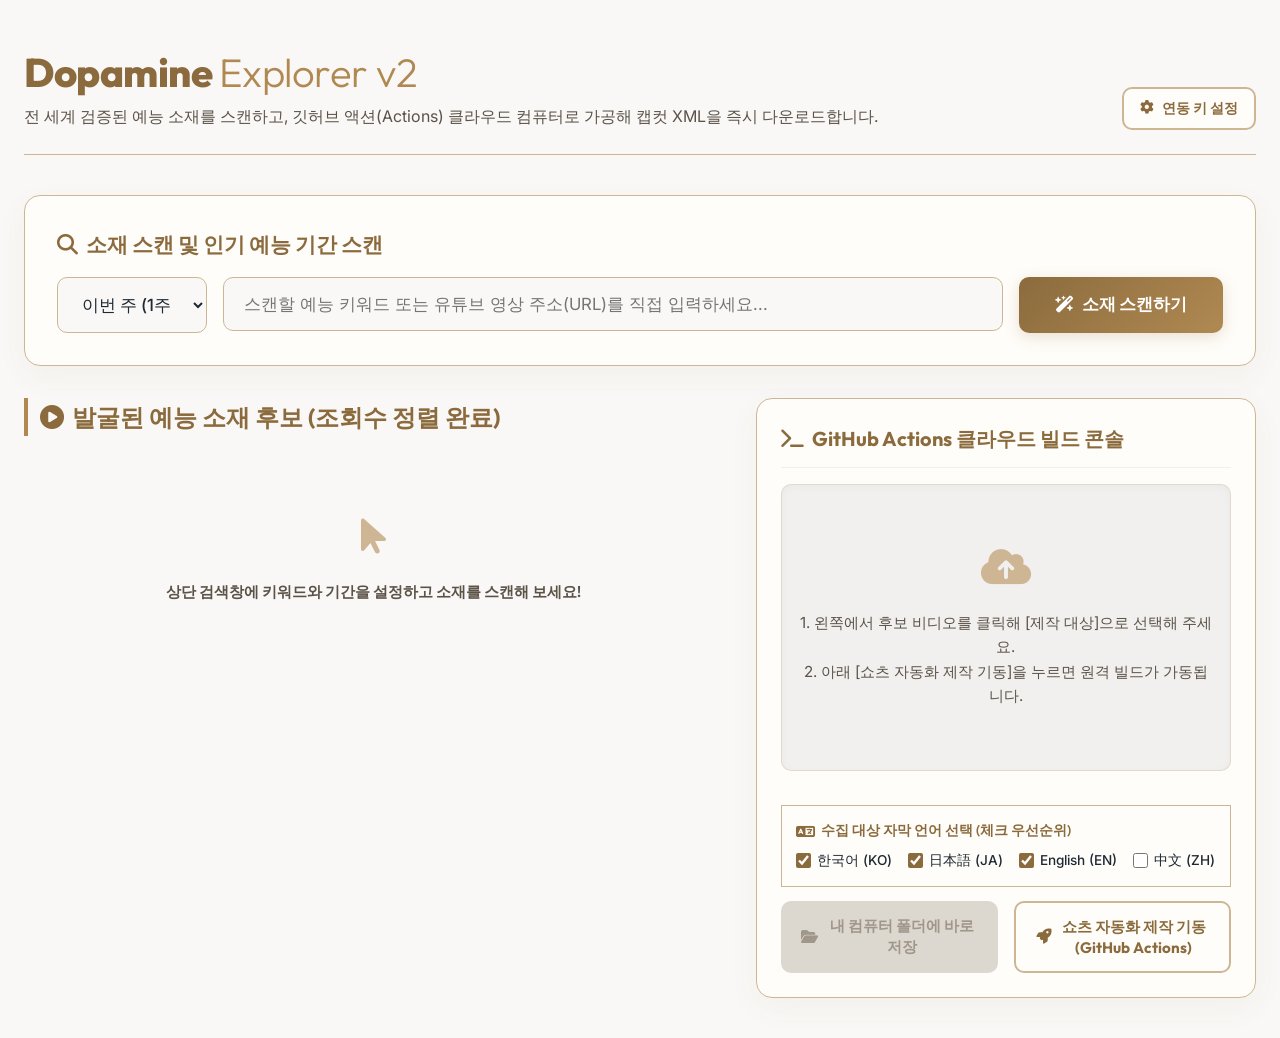
<file: index.html>
<!DOCTYPE html>
<html lang="ko">
<head>
  <meta charset="UTF-8">
  <meta name="viewport" content="width=device-width, initial-scale=1.0">
  <title>Dopamine Explorer v2 - Premium Shorts Studio</title>
  <meta name="description" content="전 세계 인기 예능 소재 발굴부터 1일 리텐션 GitHub Actions 클라우드 컷팅, FCP XML 빌드까지 지원하는 무설치 원스톱 쇼츠 스튜디오">
  <link rel="stylesheet" href="style.css">
  <!-- FontAwesome Icon Library -->
  <link rel="stylesheet" href="https://cdnjs.cloudflare.com/ajax/libs/font-awesome/6.4.0/css/all.min.css">
</head>
<body>

  <div class="dashboard-container">
    <!-- 프리미엄 헤더 -->
    <header>
      <div>
        <h1>Dopamine <span>Explorer v2</span></h1>
        <p>전 세계 검증된 예능 소재를 스캔하고, 깃허브 액션(Actions) 클라우드 컴퓨터로 가공해 캡컷 XML을 즉시 다운로드합니다.</p>
      </div>
      <div style="display: flex; gap: 12px; align-items: center;">
        <button id="btn-settings" class="btn-control btn-download-zip" style="padding: 10px 16px; font-size: 0.85rem; width: auto; border-radius: var(--border-radius-md);">
          <i class="fa-solid fa-gear"></i> 연동 키 설정
        </button>
      </div>
    </header>

    <!-- 대화형 검색 및 기간 필터 콘솔 -->
    <section class="search-console-card">
      <div class="search-title">
        <i class="fa-solid fa-magnifying-glass"></i>
        <span>소재 스캔 및 인기 예능 기간 스캔</span>
      </div>
      <div class="search-input-group">
        <!-- 기간 선택 드롭다운 -->
        <select id="search-period" class="search-input" style="flex-grow: 0; width: 150px; cursor: pointer; font-weight: 500;">
          <option value="this_week" selected>이번 주 (1주)</option>
          <option value="today">오늘 (1일)</option>
          <option value="this_month">이번 달 (30일)</option>
          <option value="this_year">올해 (1년)</option>
        </select>
        
        <div class="search-input-wrapper">
          <input type="text" id="search-input" class="search-input" placeholder="스캔할 예능 키워드 또는 유튜브 영상 주소(URL)를 직접 입력하세요...">
        </div>
        <button id="search-btn" class="btn-primary">
          <i class="fa-solid fa-wand-magic-sparkles"></i> 소재 스캔하기
        </button>
      </div>
      <!-- 최근 검색어 배지 렌더링 컨테이너 -->
      <div id="recent-searches-container" class="recent-searches"></div>
    </section>

    <!-- 양방향 패널 레이아웃 -->
    <main class="main-workspace">
      
      <!-- 좌측: 비디오 그리드 목록 -->
      <section class="video-grid-section">
        <div class="section-headline">
          <i class="fa-solid fa-circle-play"></i> 발굴된 예능 소재 후보 (조회수 정렬 완료)
        </div>
        
        <div id="video-grid-container" class="video-grid">
          <!-- 스크립트로 동적 로딩될 비디오 카드 자리 -->
          <div class="terminal-placeholder" style="grid-column: span 2; padding: 60px 0;">
            <i class="fa-solid fa-arrow-pointer" style="font-size: 2.5rem; color: var(--color-border); margin-bottom: 12px;"></i>
            <p style="font-family: var(--font-title); font-weight: 600; color: var(--color-sub);">상단 검색창에 키워드와 기간을 설정하고 소재를 스캔해 보세요!</p>
          </div>
        </div>
      </section>

      <!-- 우측: 실시간 엔진 터미널 콘솔 -->
      <section class="engine-console-section">
        <div class="terminal-title">
          <i class="fa-solid fa-terminal"></i>
          <span>GitHub Actions 클라우드 빌드 콘솔</span>
        </div>
        
        <div id="console-terminal" class="terminal-body">
          <div class="terminal-placeholder" id="terminal-placeholder">
            <i class="fa-solid fa-cloud-arrow-up" style="font-size: 2.5rem; color: var(--color-border); margin-bottom: 12px;"></i>
            <p>1. 왼쪽에서 후보 비디오를 클릭해 [제작 대상]으로 선택해 주세요.<br>2. 아래 [쇼츠 자동화 제작 기동]을 누르면 원격 빌드가 가동됩니다.</p>
          </div>
        </div>

        <!-- 자막 언어 선택 제어반 (체크 순서대로 수집 우선순위 적용) -->
        <div class="language-selection-group" style="margin-top: 14px; margin-bottom: 14px; padding: 14px; border: 1px solid var(--color-border); border-radius: var(--border-radius-sm); background-color: var(--color-bg-card); box-sizing: border-box;">
          <div style="font-family: var(--font-title); font-weight: 600; font-size: 0.85rem; color: var(--color-point); margin-bottom: 8px; display: flex; align-items: center; gap: 6px;">
            <i class="fa-solid fa-language" style="font-size: 0.95rem;"></i>
            <span>수집 대상 자막 언어 선택 (체크 우선순위)</span>
          </div>
          <div style="display: flex; gap: 16px; flex-wrap: wrap; align-items: center;">
            <label style="font-size: 0.85rem; color: var(--color-text); cursor: pointer; display: flex; align-items: center; gap: 6px; font-weight: 500;">
              <input type="checkbox" class="lang-checkbox" value="ko" checked style="cursor: pointer; width: 15px; height: 15px; accent-color: var(--color-point);"> 한국어 (KO)
            </label>
            <label style="font-size: 0.85rem; color: var(--color-text); cursor: pointer; display: flex; align-items: center; gap: 6px; font-weight: 500;">
              <input type="checkbox" class="lang-checkbox" value="ja" checked style="cursor: pointer; width: 15px; height: 15px; accent-color: var(--color-point);"> 日本語 (JA)
            </label>
            <label style="font-size: 0.85rem; color: var(--color-text); cursor: pointer; display: flex; align-items: center; gap: 6px; font-weight: 500;">
              <input type="checkbox" class="lang-checkbox" value="en" checked style="cursor: pointer; width: 15px; height: 15px; accent-color: var(--color-point);"> English (EN)
            </label>
            <label style="font-size: 0.85rem; color: var(--color-text); cursor: pointer; display: flex; align-items: center; gap: 6px; font-weight: 500;">
              <input type="checkbox" class="lang-checkbox" value="zh" style="cursor: pointer; width: 15px; height: 15px; accent-color: var(--color-point);"> 中文 (ZH)
            </label>
          </div>
        </div>

        <!-- 듀얼 제어 버튼 패널 (로컬 vs 원격) -->
        <div class="console-actions-panel" style="grid-template-columns: 1fr 1fr; gap: 16px;">
          <!-- 1번 상황: 로컬 즉시 저장 버튼 (딥 브라운 그라데이션) -->
          <button id="btn-save-local" class="btn-control btn-save-local" disabled>
            <i class="fa-solid fa-folder-open"></i> 내 컴퓨터 폴더에 바로 저장
          </button>
          <!-- 2번 상황: GitHub Actions 원격 기동 버튼 (소프트 골드 테두리) -->
          <button id="btn-trigger-action" class="btn-control btn-download-zip" disabled>
            <i class="fa-solid fa-rocket"></i> 쇼츠 자동화 제작 기동 (GitHub Actions)
          </button>
        </div>
      </section>

    </main>
  </div>

  <!-- 설정 주입 모달 창 -->
  <div id="settings-modal" class="modal-overlay" style="display: none;">
    <div class="modal-card">
      <div class="modal-header">
        <h3><i class="fa-solid fa-key"></i> GitHub & Gemini API 연동 키 설정</h3>
        <button id="btn-modal-close" class="btn-close"><i class="fa-solid fa-xmark"></i></button>
      </div>
      <div class="modal-body">
        <p class="settings-desc">대시보드 접속 시 깃허브 액션을 직접 기동시키고 AI 분석을 연결하기 위해 필요한 개인 액세스 자격 정보입니다. 내 브라우저 로컬 저장소에만 안전히 캐싱됩니다.</p>
        
        <div class="form-group">
          <label for="input-github-token">GitHub Personal Access Token (PAT)</label>
          <input type="password" id="input-github-token" placeholder="ghp_로 시작하는 클래식 토큰 입력 (repo 권한 필수)">
          <span class="help-text">발급 경로: GitHub Settings -> Developer settings -> Personal access tokens (classic)</span>
        </div>

        <div class="form-group" style="margin-top: 16px;">
          <label for="input-gemini-key">Gemini API Key</label>
          <input type="password" id="input-gemini-key" placeholder="Gemini API 인증 키 입력 (비워두면 모의 대본 기획 모드 구동)">
        </div>

        <div class="form-row" style="margin-top: 16px;">
          <div class="form-group" style="flex: 1;">
            <label for="input-repo-owner">GitHub 계정명 (Owner)</label>
            <input type="text" id="input-repo-owner" value="GoldSH69">
          </div>
          <div class="form-group" style="flex: 1; margin-left: 12px;">
            <label for="input-repo-name">레포지토리 이름 (Repo)</label>
            <input type="text" id="input-repo-name" value="DE">
          </div>
        </div>
      </div>
      <div class="modal-footer">
        <button id="btn-settings-save" class="btn-primary" style="padding: 12px 24px; font-size: 0.95rem; width: 100%;">
          <i class="fa-solid fa-floppy-disk"></i> 연동 설정 저장하기
        </button>
      </div>
    </div>
  </div>

  <!-- 비동기 UI 연동용 메인 스크립트 연결 -->
  <script src="app.js"></script>
</body>
</html>
</file>
<file: style.css>
@import url('https://fonts.googleapis.com/css2?family=Inter:wght@300;400;500;600;700&family=Outfit:wght@300;400;500;600;700;800&display=swap');

:root {
  /* 사용자 지정 웜 샌드 / 빈티지 프리미엄 감성 테마 */
  --color-bg: #F9F8F6;           /* 소프트 크림 메인 배경 */
  --color-bg-secondary: #F1F0EE; /* 웜 그레이 보조 배경 */
  --color-card: #FFFDF9;         /* 세련된 아이보리 카드 배경 */
  --color-point: #8B6B3D;        /* 기품 있는 딥 브라운 포인트 컬러 */
  --color-text: #1F2933;         /* 선명한 다크 네이비 메인 텍스트 */
  --color-sub: #5B5248;          /* 에스프레소 브라운 서브 텍스트 */
  --color-sub-point: #B08952;    /* 빛나는 골드 브라운 서브 포인트 */
  --color-border: #ceb695;       /* 우아하고 아늑한 소프트 골드 테두리 */
  --color-shadow: rgba(139, 107, 61, 0.05); /* 마이크로 골드 그림자 */
  
  --font-main: 'Inter', -apple-system, BlinkMacSystemFont, sans-serif;
  --font-title: 'Outfit', sans-serif;
  
  --transition-smooth: all 0.25s cubic-bezier(0.4, 0, 0.2, 1);
  --border-radius-lg: 16px;
  --border-radius-md: 10px;
}

* {
  margin: 0;
  padding: 0;
  box-sizing: border-box;
}

body {
  background-color: var(--color-bg);
  color: var(--color-text);
  font-family: var(--font-main);
  line-height: 1.6;
  -webkit-font-smoothing: antialiased;
}

/* 컨테이너 레이아웃 */
.dashboard-container {
  max-width: 1400px;
  margin: 0 auto;
  padding: 40px 24px;
}

/* 프리미엄 헤더 */
header {
  margin-bottom: 40px;
  border-bottom: 1px solid var(--color-border);
  padding-bottom: 24px;
  display: flex;
  justify-content: space-between;
  align-items: flex-end;
}

header h1 {
  font-family: var(--font-title);
  font-size: 2.5rem;
  font-weight: 800;
  color: var(--color-point);
  letter-spacing: -0.5px;
}

header h1 span {
  color: var(--color-sub-point);
  font-weight: 300;
}

header p {
  color: var(--color-sub);
  font-size: 1rem;
}

/* 대화형 검색 및 기간 선택 필터 콘솔 */
.search-console-card {
  background-color: var(--color-card);
  border: 1px solid var(--color-border);
  border-radius: var(--border-radius-lg);
  padding: 32px;
  box-shadow: 0 10px 30px var(--color-shadow);
  margin-bottom: 32px;
}

.search-title {
  font-family: var(--font-title);
  font-size: 1.3rem;
  color: var(--color-point);
  margin-bottom: 16px;
  font-weight: 600;
  display: flex;
  align-items: center;
  gap: 8px;
}

.search-input-group {
  display: flex;
  gap: 16px;
}

.search-input-wrapper {
  position: relative;
  flex-grow: 1;
}

.search-input {
  width: 100%;
  padding: 16px 20px;
  font-size: 1.05rem;
  background-color: var(--color-bg);
  border: 1px solid var(--color-border);
  border-radius: var(--border-radius-md);
  color: var(--color-text);
  font-family: var(--font-main);
  transition: var(--transition-smooth);
}

.search-input:focus {
  outline: none;
  border-color: var(--color-point);
  box-shadow: 0 0 0 4px rgba(139, 107, 61, 0.1);
  background-color: #ffffff;
}

.btn-primary {
  background: linear-gradient(135deg, var(--color-point), var(--color-sub-point));
  color: #ffffff;
  border: none;
  border-radius: var(--border-radius-md);
  padding: 16px 36px;
  font-family: var(--font-title);
  font-size: 1.05rem;
  font-weight: 600;
  cursor: pointer;
  transition: var(--transition-smooth);
  box-shadow: 0 4px 15px rgba(139, 107, 61, 0.2);
  display: flex;
  align-items: center;
  justify-content: center;
  gap: 8px;
}

.btn-primary:hover {
  transform: translateY(-2px);
  box-shadow: 0 6px 20px rgba(139, 107, 61, 0.3);
}

.btn-primary:active {
  transform: translateY(0);
}

/* 양방향 패널 레이아웃 */
.main-workspace {
  display: grid;
  grid-template-columns: 1.4fr 1fr;
  gap: 32px;
  align-items: start;
}

/* 비디오 그리드 목록 */
.video-grid-section {
  display: flex;
  flex-direction: column;
  gap: 20px;
}

.section-headline {
  font-family: var(--font-title);
  font-size: 1.5rem;
  color: var(--color-point);
  font-weight: 700;
  border-left: 4px solid var(--color-sub-point);
  padding-left: 12px;
  display: flex;
  align-items: center;
  gap: 8px;
}

.video-grid {
  display: grid;
  grid-template-columns: 1fr 1fr;
  gap: 24px;
}

/* 프리미엄 비디오 카드 */
.video-card {
  background-color: var(--color-card);
  border: 1px solid var(--color-border);
  border-radius: var(--border-radius-lg);
  overflow: hidden;
  box-shadow: 0 4px 12px var(--color-shadow);
  transition: var(--transition-smooth);
  cursor: pointer;
  display: flex;
  flex-direction: column;
  position: relative;
}

.video-card:hover {
  transform: translateY(-6px);
  box-shadow: 0 16px 32px rgba(139, 107, 61, 0.12);
  border-color: var(--color-sub-point);
}

/* 제작 타겟 비디오 최종 선택 시 하이라이트 효과 */
.video-card.selected-active {
  border: 3px solid var(--color-point);
  box-shadow: 0 16px 32px rgba(139, 107, 61, 0.18);
  background-color: #fbfbf9;
}

.video-thumbnail-container {
  position: relative;
  width: 100%;
  padding-top: 56.25%; /* 16:9 aspect ratio */
  background-color: var(--color-bg-secondary);
  overflow: hidden;
  display: block;
}

.video-thumbnail {
  position: absolute;
  top: 0;
  left: 0;
  width: 100%;
  height: 100%;
  object-fit: cover;
  transition: var(--transition-smooth);
}

.video-card:hover .video-thumbnail {
  transform: scale(1.05);
}

.video-duration {
  position: absolute;
  bottom: 8px;
  right: 8px;
  background-color: rgba(31, 41, 51, 0.85);
  color: #ffffff;
  padding: 2px 6px;
  border-radius: 4px;
  font-size: 0.75rem;
  font-weight: 600;
}

.video-info {
  padding: 18px;
  display: flex;
  flex-direction: column;
  flex-grow: 1;
}

.video-title {
  font-size: 0.95rem;
  font-weight: 600;
  color: var(--color-text);
  line-height: 1.4;
  margin-bottom: 10px;
  display: -webkit-box;
  -webkit-line-clamp: 2;
  -webkit-box-orient: vertical;
  overflow: hidden;
  height: 2.8em;
  transition: var(--transition-smooth);
}

.video-title:hover {
  color: var(--color-point);
}

.video-meta {
  display: flex;
  justify-content: space-between;
  align-items: center;
  font-size: 0.8rem;
  color: var(--color-sub);
  margin-top: auto;
}

.video-views {
  font-weight: 500;
}

.btn-card-action {
  width: 100%;
  margin-top: 14px;
  padding: 10px;
  border: 1px solid var(--color-border);
  border-radius: var(--border-radius-md);
  background-color: var(--color-bg);
  color: var(--color-point);
  font-family: var(--font-title);
  font-size: 0.9rem;
  font-weight: 600;
  cursor: pointer;
  transition: var(--transition-smooth);
  display: flex;
  justify-content: center;
  align-items: center;
  gap: 6px;
}

.video-card:hover .btn-card-action {
  background-color: var(--color-point);
  color: #ffffff;
  border-color: var(--color-point);
}

/* 실시간 엔진 터미널 콘솔 */
.engine-console-section {
  background-color: var(--color-card);
  border: 1px solid var(--color-border);
  border-radius: var(--border-radius-lg);
  padding: 24px;
  box-shadow: 0 10px 30px var(--color-shadow);
  display: flex;
  flex-direction: column;
  height: 600px;
}

.terminal-title {
  font-family: var(--font-title);
  font-size: 1.25rem;
  color: var(--color-point);
  font-weight: 700;
  margin-bottom: 16px;
  display: flex;
  align-items: center;
  gap: 8px;
  border-bottom: 1px solid var(--color-bg-secondary);
  padding-bottom: 12px;
}

.terminal-body {
  background-color: var(--color-bg-secondary);
  border: 1px solid rgba(206, 182, 149, 0.4);
  border-radius: var(--border-radius-md);
  padding: 16px;
  font-family: 'Courier New', Courier, monospace;
  font-size: 0.85rem;
  color: var(--color-text);
  overflow-y: auto;
  flex-grow: 1;
  margin-bottom: 20px;
  display: flex;
  flex-direction: column;
  gap: 8px;
  box-shadow: inset 0 2px 8px rgba(0,0,0,0.03);
}

.terminal-line {
  line-height: 1.4;
  border-bottom: 1px dashed rgba(139, 107, 61, 0.08);
  padding-bottom: 4px;
  word-break: break-all;
}

.terminal-line.success {
  color: #2e7d32;
  font-weight: 600;
}

.terminal-line.error {
  color: #c62828;
  font-weight: 600;
}

.terminal-placeholder {
  color: var(--color-sub);
  text-align: center;
  margin: auto;
  font-family: var(--font-main);
  font-size: 0.95rem;
  display: flex;
  flex-direction: column;
  align-items: center;
  gap: 12px;
}

/* 듀얼 저장/다운로드 제어 버튼 단 */
.console-actions-panel {
  display: grid;
  grid-template-columns: 1fr;
  gap: 16px;
}

.btn-control {
  border-radius: var(--border-radius-md);
  padding: 14px 20px;
  font-family: var(--font-title);
  font-size: 0.95rem;
  font-weight: 700;
  cursor: pointer;
  transition: var(--transition-smooth);
  display: flex;
  justify-content: center;
  align-items: center;
  gap: 8px;
  width: 100%;
}

.btn-save-local {
  background: linear-gradient(135deg, var(--color-point), var(--color-sub-point));
  color: #ffffff;
  border: none;
  box-shadow: 0 4px 12px rgba(139, 107, 61, 0.2);
}

.btn-save-local:hover:not(:disabled) {
  transform: translateY(-2px);
  box-shadow: 0 6px 18px rgba(139, 107, 61, 0.3);
}

.btn-save-local:disabled {
  background: #dcd7cf;
  color: #a0978b;
  cursor: not-allowed;
  box-shadow: none;
}

.btn-download-zip {
  background-color: var(--color-card);
  color: var(--color-point);
  border: 2px solid var(--color-border);
}

.btn-download-zip:hover:not(:disabled) {
  transform: translateY(-2px);
  background-color: var(--color-bg-secondary);
  border-color: var(--color-point);
}

/* 설정 팝업 모달창 디자인 */
.modal-overlay {
  position: fixed;
  top: 0;
  left: 0;
  width: 100%;
  height: 100%;
  background-color: rgba(31, 41, 51, 0.55);
  backdrop-filter: blur(4px);
  display: flex;
  justify-content: center;
  align-items: center;
  z-index: 1000;
  transition: var(--transition-smooth);
}

.modal-card {
  background-color: var(--color-card);
  border: 1px solid var(--color-border);
  border-radius: var(--border-radius-lg);
  width: 100%;
  max-width: 540px;
  box-shadow: 0 20px 40px rgba(0,0,0,0.15);
  overflow: hidden;
  animation: modalIn 0.3s cubic-bezier(0.16, 1, 0.3, 1);
}

@keyframes modalIn {
  from { transform: translateY(30px); opacity: 0; }
  to { transform: translateY(0); opacity: 1; }
}

.modal-header {
  padding: 20px 24px;
  border-bottom: 1px solid var(--color-bg-secondary);
  display: flex;
  justify-content: space-between;
  align-items: center;
}

.modal-header h3 {
  font-family: var(--font-title);
  color: var(--color-point);
  font-weight: 700;
  font-size: 1.15rem;
}

.btn-close {
  background: none;
  border: none;
  font-size: 1.2rem;
  color: var(--color-sub);
  cursor: pointer;
  transition: var(--transition-smooth);
}

.btn-close:hover {
  color: var(--color-point);
}

.modal-body {
  padding: 24px;
}

.settings-desc {
  font-size: 0.82rem;
  color: var(--color-sub);
  margin-bottom: 20px;
  line-height: 1.5;
  background-color: var(--color-bg);
  padding: 12px;
  border-radius: var(--border-radius-md);
  border-left: 3px solid var(--color-sub-point);
}

.form-group {
  display: flex;
  flex-direction: column;
  gap: 6px;
}

.form-group label {
  font-size: 0.85rem;
  font-weight: 600;
  color: var(--color-point);
}

.form-group input {
  padding: 12px;
  font-family: var(--font-main);
  font-size: 0.95rem;
  background-color: var(--color-bg);
  border: 1px solid var(--color-border);
  border-radius: var(--border-radius-md);
  color: var(--color-text);
  transition: var(--transition-smooth);
}

.form-group input:focus {
  outline: none;
  border-color: var(--color-point);
  background-color: #ffffff;
}

.form-row {
  display: flex;
}

.help-text {
  font-size: 0.72rem;
  color: var(--color-sub-point);
  margin-top: 4px;
}

.modal-footer {
  padding: 16px 24px 24px;
}

/* 모달 및 스피너 애니메이션 */
.spinner {
  display: inline-block;
  width: 18px;
  height: 18px;
  border: 3px solid rgba(255,255,255,0.3);
  border-radius: 50%;
  border-top-color: #ffffff;
  animation: spin 1s ease-in-out infinite;
}

@keyframes spin {
  to { transform: rotate(360deg); }
}

/* 반응형 모바일 브레이크포인트 */
/* 최근 검색어 배지 웜 샌드 스타일 */
.recent-searches {
  display: flex;
  flex-wrap: wrap;
  gap: 8px;
  margin-top: 14px;
}

.search-badge {
  background-color: var(--color-bg-secondary);
  border: 1px solid var(--color-border);
  color: var(--color-sub);
  padding: 6px 14px;
  border-radius: 20px;
  font-size: 0.78rem;
  font-weight: 600;
  cursor: pointer;
  transition: var(--transition-smooth);
}

.search-badge:hover {
  background-color: var(--color-point);
  color: #ffffff;
  border-color: var(--color-point);
  transform: translateY(-1px);
}

@media (max-width: 1024px) {
  .main-workspace {
    grid-template-columns: 1fr;
  }
  .engine-console-section {
    height: 500px;
  }
}

@media (max-width: 600px) {
  .video-grid {
    grid-template-columns: 1fr;
  }
  .search-input-group {
    flex-direction: column;
  }
  .btn-primary {
    width: 100%;
  }
}
</file>
